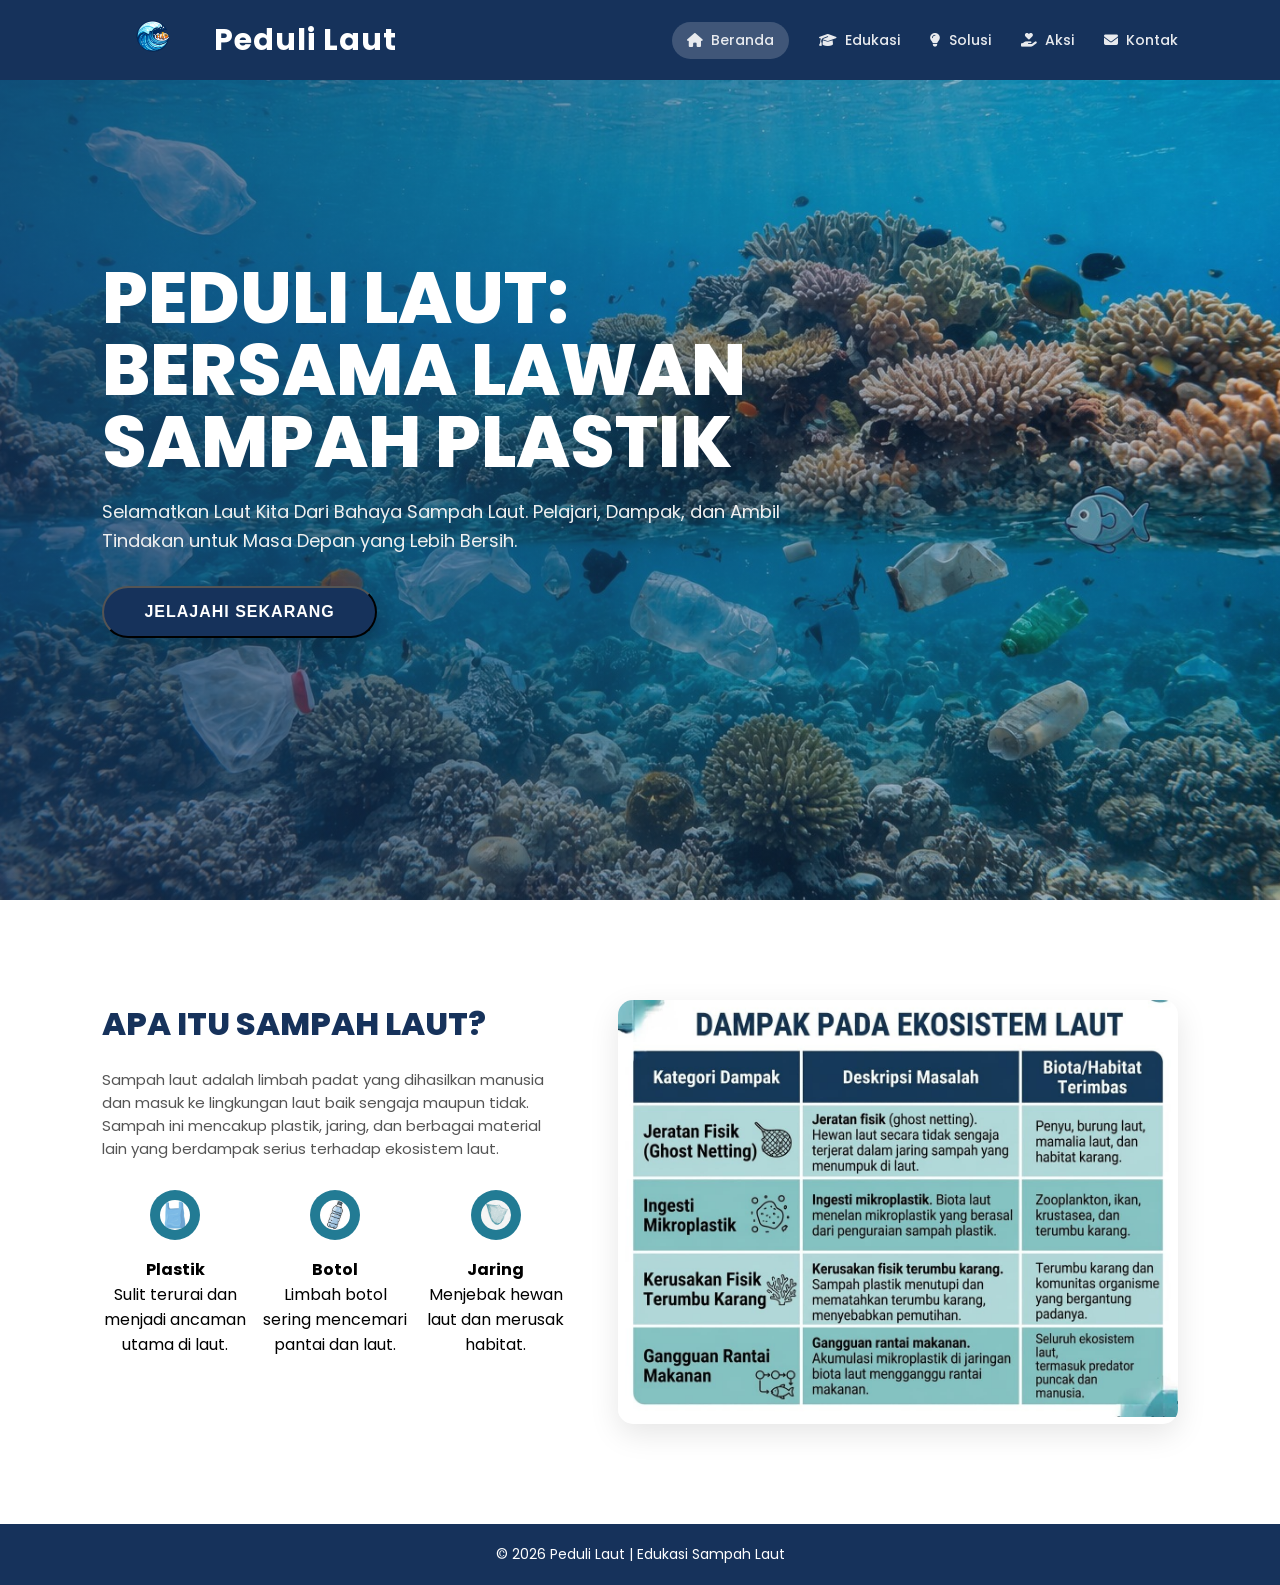
<file: index.html>
<!DOCTYPE html>
<html lang="id">

<head>
<meta charset="UTF-8">
<meta name="viewport" content="width=device-width, initial-scale=1.0">
<title>Peduli Laut - Edukasi Sampah Laut</title>
<link rel="stylesheet" href="style.css">
<link rel="stylesheet" href="https://cdnjs.cloudflare.com/ajax/libs/font-awesome/6.5.1/css/all.min.css">
<link href="https://fonts.googleapis.com/css2?family=Montserrat:wght@700;800&display=swap" rel="stylesheet">
</head>

<body>

<header>

<div class="logo">
<img src="aset/logo.png">
<span>Peduli Laut</span>
</div>

<nav>
  <a href="index.html?p=home" class="active"><i class="fas fa-home"></i> Beranda</a>
  <a href="index.html?p=about"><i class="fas fa-graduation-cap"></i> Edukasi</a>
  <a href="index.html?p=solutions"><i class="fas fa-lightbulb"></i> Solusi</a>
  <a href="index.html?p=action"><i class="fas fa-hand-holding-heart"></i> Aksi</a>
  <a href="index.html?p=contact"><i class="fas fa-envelope"></i> Kontak</a>
</nav>
</header>

<main id="content">
<!-- Konten dimuat di sini -->
</main>

<footer>
<p>© 2026 Peduli Laut | Edukasi Sampah Laut</p>
</footer>

<script src="script.js"></script>

</body>
</html>
</file>
<file: style.css>
/* ================= RESET & FONTS ================= */
@import url('https://fonts.googleapis.com/css2?family=Poppins:wght@300;400;600;700;800&display=swap');

* {
    margin: 0;
    padding: 0;
    box-sizing: border-box;
}

html {
    scroll-behavior: smooth;
}

body {
    font-family: 'Poppins', sans-serif;
    overflow-x: hidden;
    background-color: #ffffff;
}

/* ================= HEADER & NAV ================= */
header {
    position: fixed;
    top: 0;
    left: 0;
    width: 100%;
    height: 80px;
    display: flex;
    justify-content: space-between;
    align-items: center;
    padding: 0 8%;
    z-index: 1000;
    background: #16325B;
}

.logo {
    display: flex;
    align-items: center;
    gap: 12px;
}

.logo img {
    width: 100px;
}

.logo span {
    color: white;
    font-size: 30px;
    font-weight: 700;
    letter-spacing: 1px;
}

nav {
    display: flex;
    gap: 30px;
}

nav a {
    color: #ffffff;
    text-decoration: none;
    font-size: 14px;
    font-weight: 500;
    display: flex;
    align-items: center;
    gap: 8px;
    transition: 0.3s;
    opacity: 0.9;
}

nav a:hover {
    opacity: 1;
    text-shadow: 0 0 10px rgba(255,255,255,0.5);
}

nav a.active {
    background-color: rgba(255, 255, 255, 0.2);
    color: white;
    border-radius: 20px;
    padding: 8px 15px;
}

/* ================= HERO SECTION ================= */
.hero {
    position: relative;
    height: 100vh;
    background: url('aset/background.jpg') center/cover no-repeat;
    display: flex;
    align-items: center;
    padding: 0 8%;
    color: white;
    overflow: hidden;
}

.hero::before {
    content: "";
    position: absolute;
    inset: 0;
    background: linear-gradient(90deg, rgba(22, 50, 91, 0.7) 0%, rgba(22, 50, 91, 0.2) 100%);
    z-index: 1;
}

.hero-text {
    position: relative;
    max-width: 700px;
    z-index: 2;
}

.hero-text h1 {
    font-size: 72px;
    font-weight: 800;
    line-height: 1;
    text-transform: uppercase;
    margin-bottom: 20px;
}

.hero-text p {
    font-size: 18px;
    line-height: 1.6;
    color: #f0f0f0;
    margin-bottom: 30px;
}

.btn-primary {
    display: inline-block;
    background: #16325B;
    padding: 15px 40px;
    border-radius: 50px;
    color: white;
    text-decoration: none;
    font-weight: 700;
    font-size: 16px;
    letter-spacing: 1px;
    transition: 0.4s;
    box-shadow: 0 10px 20px rgba(0,0,0,0.2);
}

.btn-primary:hover {
    background: #1e447a;
    transform: translateY(-3px);
    box-shadow: 0 15px 25px rgba(0,0,0,0.3);
}

/* ================= WAVE EFFECT ================= */
.wave-container {
    position: absolute;
    bottom: -1px;
    left: 0;
    width: 100%;
    line-height: 0;
    z-index: 3;
}

.wave-container svg {
    display: block;
    width: 100%;
    height: 120px;
}

.wave-container .shape-fill {
    fill: #FFFFFF;
}

/* ================= HOME INFO ================= */
.info {
    padding: 100px 8%;
    background: #ffffff;
    display: flex;
    justify-content: center;
}

.info-container {
    display: flex;
    gap: 50px;
    max-width: 1200px;
    width: 100%;
}

.info-left { flex: 1; }

.info-left h2 {
    font-size: 32px;
    font-weight: 800;
    color: #16325B;
    margin-bottom: 20px;
}

.info-desc {
    font-size: 15px;
    color: #555;
    margin-bottom: 30px;
}

.info-icons {
    display: flex;
    gap: 15px;
}

.icon-box {
    flex: 1;
    text-align: center;
}

.icon-box img {
    width: 50px;
    height: 50px;
    padding: 10px;
    background: #227B94;
    border-radius: 50%;
    margin-bottom: 10px;
}

.info-right { flex: 1.2; }

.table-card {
    border-radius: 15px;
    overflow: hidden;
    box-shadow: 0 10px 30px rgba(0,0,0,0.1);
}

.table-card img {
    width: 100%;
    height: auto;
}

/* ================= EDUKASI ================= */
.edukasi-page {
    padding-top: 100px;
    min-height: 100vh;
    text-align: center;
    background: linear-gradient(to bottom, #16325B, #227B94);
    color: #FFFFFF;
}

.edukasi-grid {
    display: grid;
    grid-template-columns: repeat(3, 1fr);
    gap: 50px;
    padding: 40px 8%;
}

.grid-item {
    border-radius: 40px;
    overflow: hidden;
    box-shadow: 0 15px 35px rgba(0,0,0,0.2);
    transition: 0.3s;
}

.grid-item:hover { transform: scale(1.03); }

.grid-item img {
    width: 100%;
    display: block;
}

/* ================= DAMPAK (EDUKASI SECTION 2) ================= */
.dampak-laut-section {
    padding: 100px 8%;
    min-height: 100vh;
}

.services-header h1 { 
    color: #ffffff; 
    text-shadow: 0 2px 4px rgba(0,0,0,0.2); 
    text-align: center; 
    margin-bottom: 40px; 
    font-size: 36px; 
    font-weight: 800; 
}
.services-header p { 
    color: #f0f0f0; 
    text-align: center; 
    margin-bottom: 50px; 
}

.services-content-grid {
    display: grid;
    grid-template-columns: 1.2fr 1fr;
    gap: 40px;
    align-items: center;
}

.content-left { 
    display: flex; 
    flex-direction: column; 
    gap: 15px; 
}

.dampak-card-small {
    background: #16325B;
    padding: 15px 20px;
    border-radius: 15px;
    display: flex;
    align-items: center;
    gap: 20px;
    box-shadow: 0 5px 15px rgba(0,0,0,0.1);
    transition: all 0.3s ease;
    border-left: 5px solid transparent;
}

.dampak-card-small:hover {
    transform: translateX(10px); 
    border-left: 5px solid #227B94; }

.card-text h3 { 
    color: #ffcc80 !important; 
    margin-bottom: 3px; }
.card-text p { 
    color: #ffffff !important; 
    font-size: 14px; 
    opacity: 0.9; }

.visual-box {
    background: #16325B;
    padding: 30px;
    border-radius: 20px;
    box-shadow: 0 10px 30px rgba(0,0,0,0.15);
}

.visual-box h3 {
    color: #ffcc80 !important; 
    text-align: center;
    margin-bottom: 25px; }

.comparison-mini {
    display: grid; 
    grid-template-columns: 1fr 1fr; 
    gap: 15px; 
    margin-bottom: 30px; 
}
.comp-item { 
    padding: 15px; 
    border-radius: 12px; 
}
.clean { 
    background-color: #a5d6a7; 
    border: 1px solid #81c784; 
    color: #1b5e20; 
}
.dirty { 
    background-color: #ffcc80; 
    border: 1px solid #ffb74d; 
    color: #e65100; 
}

.prog-bg { 
    background: #eee; 
    height: 10px; 
    border-radius: 10px; 
    overflow: hidden; 
    margin-top: 10px;
}
.prog-fill { 
    height: 100%; 
    transition: width 1.5s 
    cubic-bezier(0.1, 0.5, 0.5, 1); 
}
.orange { 
    background: #e9ad78; 
}
.green {
    background: #84caa1; 
    }

/* ================= SOLUSI ================= */
.solusi-page {
    background: linear-gradient(to bottom, #16325B, #227B94);
    min-height: 100vh;
    padding-top: 100px;
    color: white;
}

.solusi-page h2, 
.solusi-page h3 {
    text-align: center;
    width: 100%;
    margin-bottom: 20px;
    display: block;
    font-size: 30px;
}

.grid-solusi-top {
    display: grid;
    grid-template-columns: repeat(3, 1fr);
    gap: 30px;
    padding: 30px 8%;
}

.card-solusi {
    background: white;
    border-radius: 20px;
    overflow: hidden;
    transition: 0.3s;
    cursor: pointer;
    box-shadow: 0 10px 25px rgba(0,0,0,0.2);
}

.card-solusi:hover { 
    transform: translateY(-8px); 
    box-shadow: 0 15px 35px rgba(0, 0, 0, 0.3); 
}
.card-solusi img { 
    width: 100%; 
    padding: 15px; 
}

/* ================= AKSI ================= */
.aksi-now-page { 
    background: linear-gradient(to bottom, #16325B, #227B94); 
    min-height: 100vh; padding-top: 100px; 
}
.aksi-header-title h1,
.aksi-header-title p { 
    color: white; 
    text-align: center; 
    margin-bottom: 40px; 
    font-size: 30px; 
    font-weight: 800; 
}

.aksi-container-grid {
    display: grid;
    grid-template-columns: 1fr 1fr;
    gap: 30px;
    padding: 20px 8%;
}

.action-card {
    background: white;
    border-radius: 30px;
    overflow: hidden;
    box-shadow: 0 10px 25px rgba(0,0,0,0.15);
    transition: 0.3s;
    color: #333;
    display: flex;
    flex-direction: column;
}

.action-card:hover { 
    transform: translateY(-8px); 
}
.card-img-box img { 
    width: 100%; 
    height: 180px; 
    object-fit: cover; }
.card-body { 
    padding: 25px; 
    flex: 1; 
}
.card-body h3 { 
    color: #16325B; 
    margin-bottom: 15px; 
}

.info-details { 
    display: flex; 
    flex-direction: column; 
    gap: 10px; 
    margin: 15px 0; 
}
.info-details span { 
    font-size: 14px; 
    display: flex; 
    align-items: center; 
    gap: 10px; 
}
.info-details i { 
    color: #227B94; 
    width: 20px; 
    text-align: center; 
}

.price-title { 
    color: #16325B; 
    margin: 10px 0; 
    font-size: 32px; 
    font-weight: 800; 
}
.bar-bg { 
    background: #eee; 
    height: 12px; 
    border-radius: 10px; 
}
.bar-fill { 
    background: #227B94; 
    height: 100%; 
    border-radius: 10px; 
}

.stats-box { 
    display: grid; 
    grid-template-columns: 
    repeat(4, 1fr); 
    text-align: center; 
    gap: 5px; 
    padding-top: 15px; 
    border-top: 1px solid #eee; 
    margin-top: 15px; 
}
.stat-node b { 
    color: #16325B; 
    font-size: 16px; 
    display: block; 
}
.stat-node span { 
    font-size: 11px; 
    color: #666; 
}

.btn-action-now {
    display: block; 
    width: 100%; 
    background: #16325B; 
    color: white !important;
    text-align: center; 
    padding: 12px; 
    border-radius: 10px; 
    font-weight: 700;
    text-decoration: none; 
    margin-top: 20px; transition: 0.3s;
}
.btn-action-now:hover { 
    background: #227B94; 
}

/* ================= CONTACT SECTION ================= */
.contact-page { 
    background: #ffffff; 
    min-height: 100vh; 
    padding-top: 100px; 
}
.contact-header { 
    text-align: 
    center; color: #16325B; 
    margin-bottom: 40px; 
}
.contact-header h2 { 
    font-size: 28px; 
    font-weight: 800; }

.contact-main-content { 
    display: flex; 
    gap: 60px; 
    padding: 40px 8%; 
    align-items: flex-start; 
}

.contact-form { 
    flex: 1.2; 
    display: flex; 
    flex-direction: 
    column; gap: 15px; 
}
.contact-form input, .contact-form textarea {
    width: 100%; 
    padding: 15px 20px; 
    background: #F0F4F7;
    border: none; 
    border-radius: 30px; 
    font-size: 14px; 
    color: #333;
}
.contact-form textarea { 
    border-radius: 20px; 
    resize: none; 
    height: 150px; 
}

.btn-kirim {
    background: #16325B; 
    color: white !important; 
    padding: 12px 50px;
    border: none; 
    border-radius: 25px; 
    font-weight: 700;
    cursor: pointer;
     align-self: center; 
     transition: 0.3s;
}
.btn-kirim:hover { 
    background: #227B94; }

.contact-info { 
    flex: 1; 
    display: flex; 
    flex-direction: column; 
    gap: 20px; color: #16325B; 
}
.info-item { 
    display: flex; 
    align-items: center; 
    gap: 15px; 
    font-weight: 600; 
}
.info-item i { 
    font-size: 20px; 
    color: #227B94; 
    width: 30px; 
    text-align: center; 
}

/* ================= FOOTER ================= */
footer {
    background-color: #16325B;
    color: #ffffff;
    text-align: center;
    padding: 20px 0;
    font-size: 14px;
}

/* ================= RESPONSIVE DESIGN ================= */
@media (max-width: 768px) {
    header { flex-direction: column; height: auto; padding: 15px; }
    nav { gap: 15px; margin-top: 10px; }
    
    .info-container, .services-content-grid, .contact-main-content, 
    .grid-solusi-top, .aksi-container-grid {
        grid-template-columns: 1fr !important;
        flex-direction: column;
    }

    .hero-text h1 { font-size: 32px; }
    main#content { padding-top: 140px; }
}
</file>
